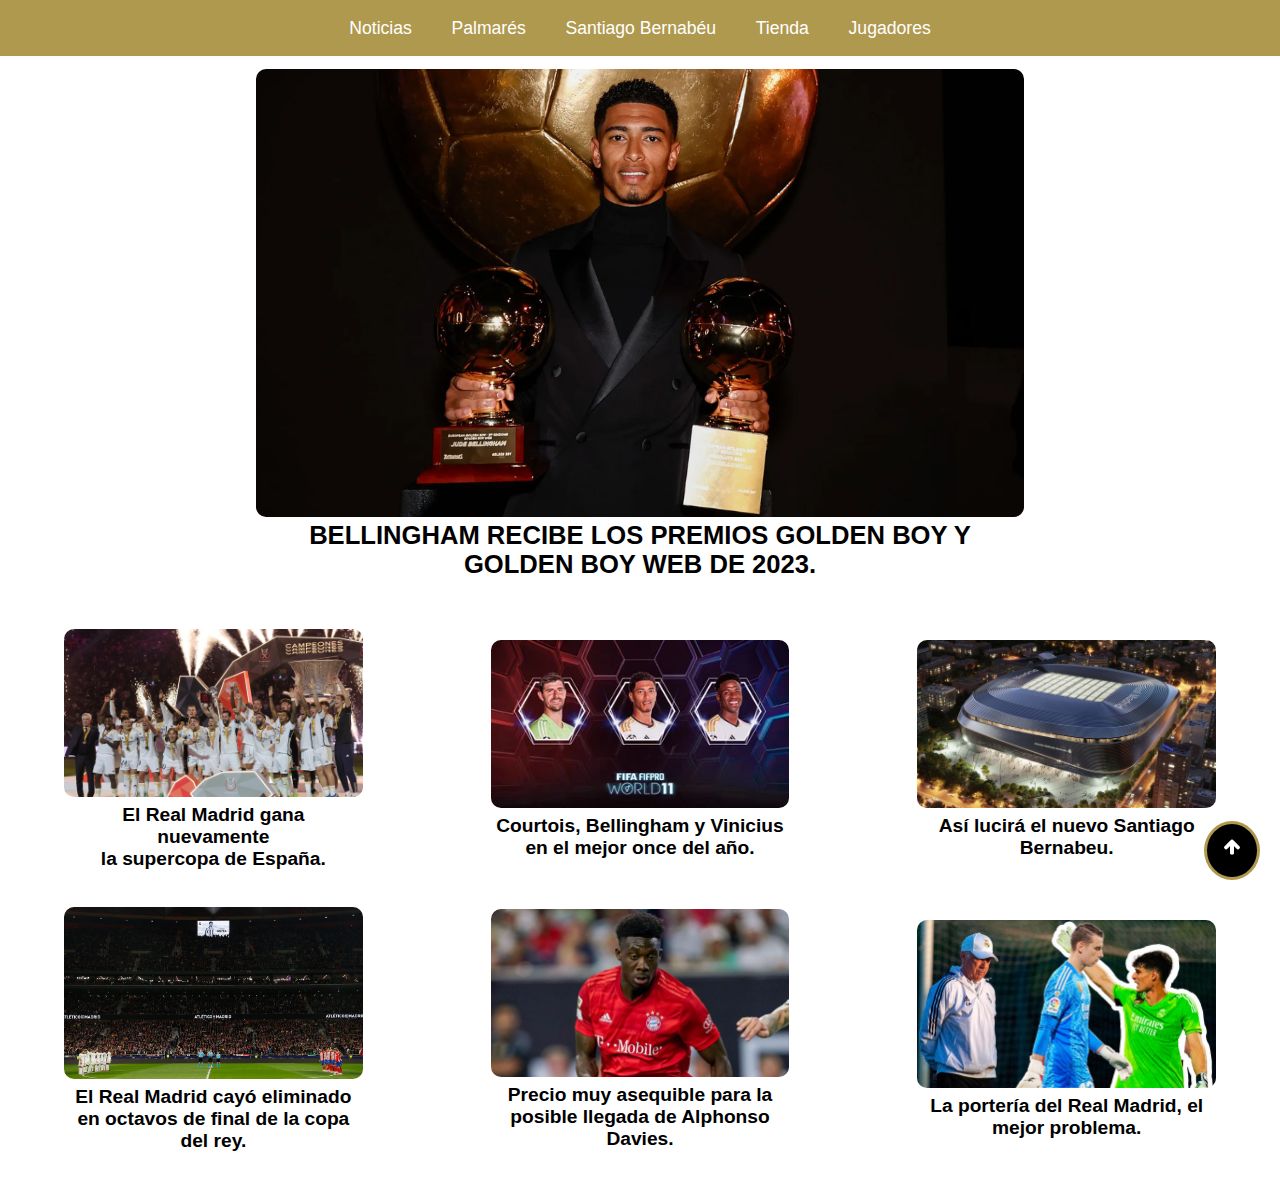
<file: inicio/index.html>
<!DOCTYPE html>
<html lang="en">
<head>
    <meta charset="UTF-8">
    <meta name="viewport" content="width=device-width, initial-scale=1.0">
    <title>Información Real Madrid CF</title>
    <link rel="stylesheet" href="https://cdnjs.cloudflare.com/ajax/libs/font-awesome/4.7.0/css/font-awesome.min.css">
    <link rel="stylesheet" href="CSS/style.css">
    <link rel="icon" href="IMG/ESCUDOREALMADRID.png" type="image/x-icon">
</head>
<body>
<section class="portada">
    <div class="barra" id="inicio">
            <a href="#noticias">Noticias</a>
            <a href="../Palmares/index.html">Palmarés</a>
            <a href="#competiciones">Santiago Bernabéu</a> 
            <a href="../Tienda/index.html">Tienda</a>
            <a href="../jugadores/index.html">Jugadores</a>     
            <a href="javascript:void(0);" class="icon" onclick="myFunction()">
                <i class="fa fa-bars"></i>
            </a>     
    </div>   
  
    <div class="fotoI">
        <img class="fotobelli" src="IMG/bellingham .png" alt="">
        <h1 class="noticiabellingham">BELLINGHAM RECIBE LOS PREMIOS GOLDEN BOY Y GOLDEN BOY WEB DE 2023. </h1>
    </div>
</section>        
<section class="noticias" id="noticias">
    <div class="noticia1">
        <div class="noticia">
            <img src="IMG/SUPERCOPADEESPAÑA.webp" class="fotonoticia"> 
            <h2 class="titular">El Real Madrid gana nuevamente<br>la supercopa de España.</h2>
        </div>
        <div class="noticia">
            <img src="IMG/NOMINADOS11DEEUROPA.webp" class="fotonoticia">
            <h2 class="titular">Courtois, Bellingham y Vinicius en el mejor once del año.</h2>
        </div>
        <div class="noticia">
            <img src="IMG/NUEVOBERNABEU.jpg" class="fotonoticia">
            <h2 class="titular">Así lucirá el nuevo Santiago Bernabeu.</h2>
        </div>
    </div>
    <div class="noticia2">
        <div class="noticia">
            <img src="IMG/RealMadridAtleti.jpg" class="fotonoticia">
            <h2 class="titular">El Real Madrid cayó eliminado en octavos de final de la copa del rey.</h2>
        </div>
        <div class="noticia">
            <img src="IMG/DAVIES.webp" class="fotonoticia">
            <h2 class="titular">Precio muy asequible para la posible llegada de Alphonso Davies.</h2>
        </div>
        <div class="noticia">
            <img src="IMG/Kepa-Lunin.jpg" class="fotonoticia">
            <h2 class="titular">La portería del Real Madrid, el mejor problema.</h2>
        </div>
    </div>
</section>

<a href="#inicio" class="botoninicio"><img class="centrar" src="IMG/arrow-up.png"></a>
<script src="../js/javascript.js"></script>
</body>
</html>
</file>
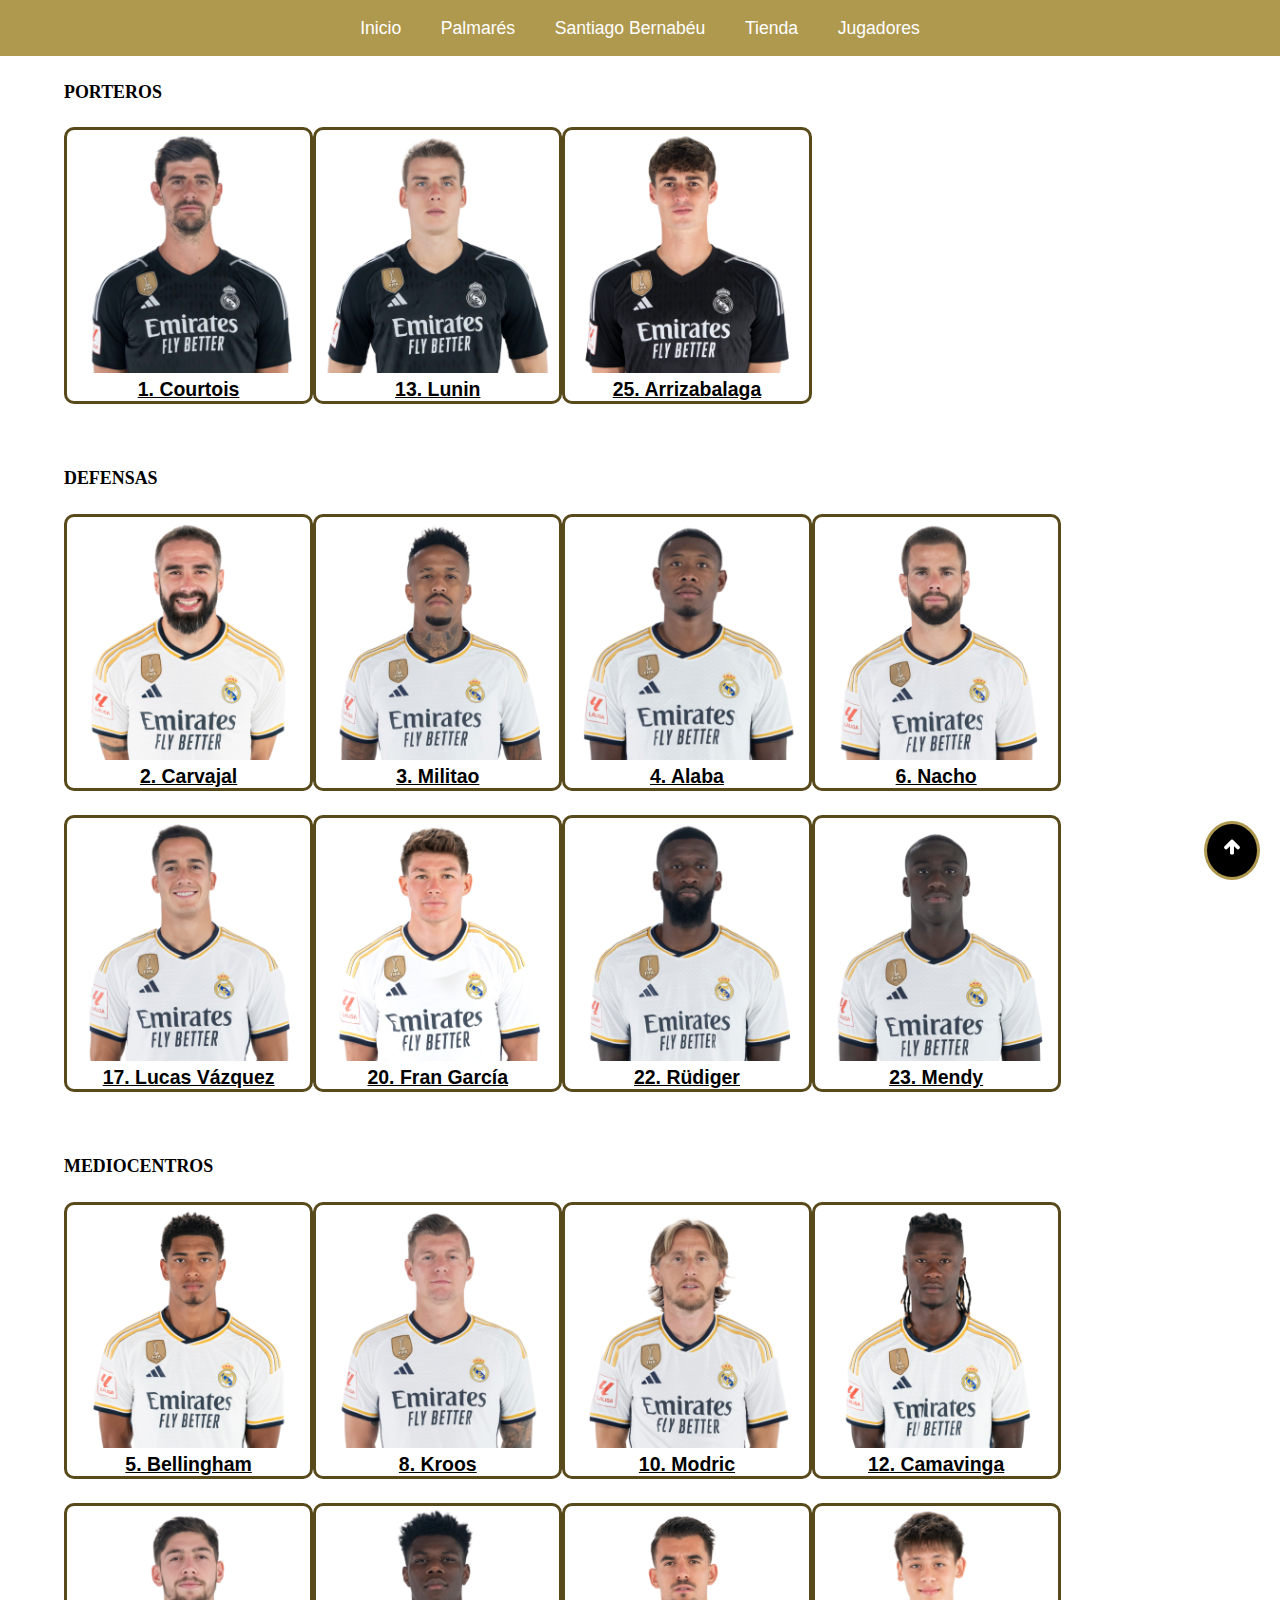
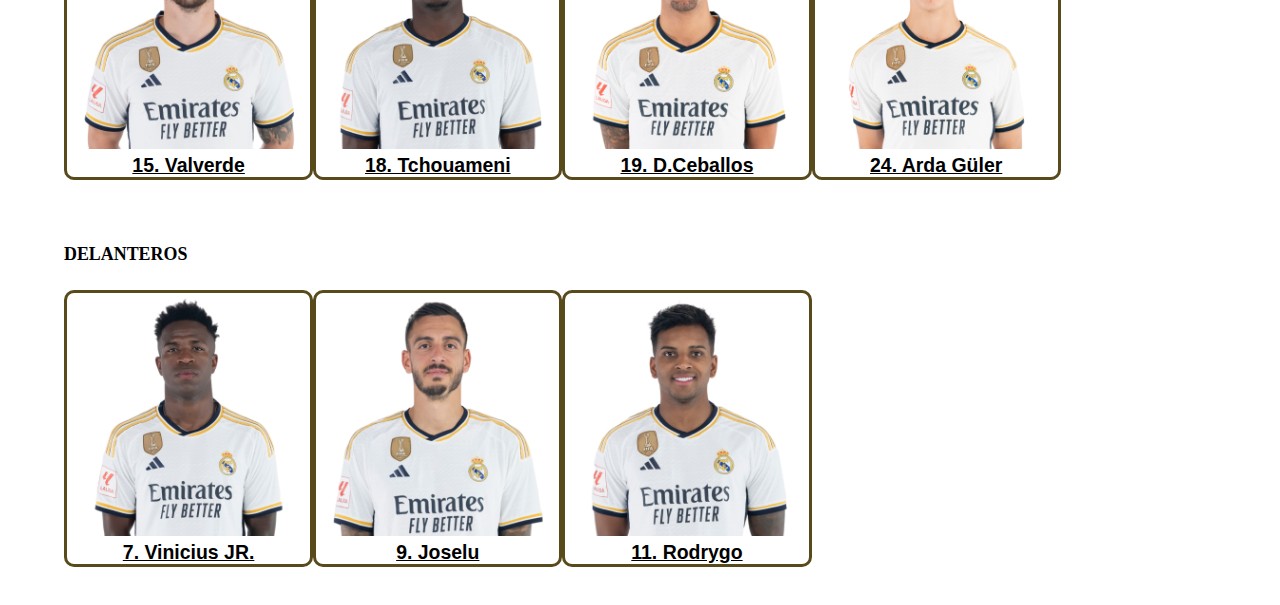
<file: jugadores/index.html>
<!DOCTYPE html>
<html lang="en">
<head>
    <meta charset="UTF-8">
    <meta name="viewport" content="width=device-width, initial-scale=1.0">
    <title>JUGADORES REAL MADRID</title>
    <link rel="stylesheet" href="css/jugadores.css">
    <link rel="stylesheet" href="https://cdnjs.cloudflare.com/ajax/libs/font-awesome/4.7.0/css/font-awesome.min.css">
</head>
<body>
    <div class="barra" id="inicio">
        <a href="../inicio/index.html">Inicio</a>
        <a href="../Palmares/index.html">Palmarés</a>
        <a href="">Santiago Bernabéu</a> 
        <a href="../Tienda/index.html">Tienda</a>
        <a href="../jugadores/index.html">Jugadores</a>     
        <a href="javascript:void(0);" class="icon" onclick="myFunction()">
            <i class="fa fa-bars"></i>
        </a>
    </div>
  
    

    <div class="porteros" id="porteros">
        <h2>PORTEROS</h2>
        <div class="jugadores">
            <img class="fotojugador" src="../jugadores/Imagenes_Jugadores/PORTEROS/courtois.png" alt="Courtois">
            <h3 class="nombre">1. Courtois</h3>
        </div>
        <div class="jugadores">
            <img class="fotojugador" src="../jugadores/Imagenes_Jugadores/PORTEROS/Lunin.png" alt="Lunin">
            <h3 class="nombre">13. Lunin</h3>
        </div>
        <div class="jugadores">
            <img class="fotojugador" src="../jugadores/Imagenes_Jugadores/PORTEROS/kepaarrizabalaga.png" alt="Arrizabalaga">
            <h3 class="nombre">25. Arrizabalaga</h3>
        </div>
    </div>

    <div class="defensas" id="defensas">
        <h2>DEFENSAS</h2>
        <div class="jugadores">
            <img class="fotojugador" src="../jugadores/Imagenes_Jugadores/DEFENSORES/Carvajal.png" alt="Carvajal">
            <h3 class="nombre">2. Carvajal</h3>
        </div>
        <div class="jugadores">
            <img class="fotojugador" src="../jugadores/Imagenes_Jugadores/DEFENSORES/Militao.png" alt="Militao">
            <h3 class="nombre">3. Militao</h3>
        </div>
        <div class="jugadores">
            <img class="fotojugador" src="../jugadores/Imagenes_Jugadores/DEFENSORES/Alaba.png" alt="Alaba">
            <h3 class="nombre">4. Alaba</h3>
        </div>
        <div class="jugadores">
            <img class="fotojugador" src="../jugadores/Imagenes_Jugadores/DEFENSORES/Nacho.png" alt="Nacho">
            <h3 class="nombre">6. Nacho</h3>
        </div>
        <div class="jugadores">
            <img class="fotojugador" src="../jugadores/Imagenes_Jugadores/DEFENSORES/LucasV.png" alt="Lucas Vázquez">
            <h3 class="nombre">17. Lucas Vázquez</h3>
        </div>
        <div class="jugadores">
            <img class="fotojugador" src="../jugadores/Imagenes_Jugadores/DEFENSORES/FranGarcia.png" alt="Fran García">
            <h3 class="nombre">20. Fran García</h3>
        </div>
        <div class="jugadores">
            <img class="fotojugador" src="../jugadores/Imagenes_Jugadores/DEFENSORES/Rudiger.png" alt="Rüdiger">
            <h3 class="nombre">22. Rüdiger</h3>
        </div>
        <div class="jugadores">
            <img class="fotojugador" src="../jugadores/Imagenes_Jugadores/DEFENSORES/FerlandMendy.png" alt="Mendy">
            <h3 class="nombre">23. Mendy</h3>
        </div>
    </div>

    <div class="mediocentros" id="mediocentros">
        <h2>MEDIOCENTROS</h2>
        <div class="jugadores">
            <img class="fotojugador" src="../jugadores/Imagenes_Jugadores/CENTROCAMPISTAS/Bellingham.png" alt="Bellingham">
            <h3 class="nombre">5. Bellingham</h3>
        </div>
        <div class="jugadores">
            <img class="fotojugador" src="../jugadores/Imagenes_Jugadores/CENTROCAMPISTAS/Kroos.png" alt="Kroos">
            <h3 class="nombre">8. Kroos</h3>
        </div>
        <div class="jugadores">
            <img class="fotojugador" src="../jugadores/Imagenes_Jugadores/CENTROCAMPISTAS/Modric.png" alt="Modric">
            <h3 class="nombre">10. Modric</h3>
        </div>
        <div class="jugadores">
            <img class="fotojugador" src="../jugadores/Imagenes_Jugadores/CENTROCAMPISTAS/Camavinga.png" alt="Camavinga">
            <h3 class="nombre">12. Camavinga</h3>
        </div>
        <div class="jugadores">
            <img class="fotojugador" src="../jugadores/Imagenes_Jugadores/CENTROCAMPISTAS/Valverde.png" alt="Valverde">
            <h3 class="nombre">15. Valverde</h3>
        </div>
        <div class="jugadores">
            <img class="fotojugador" src="../jugadores/Imagenes_Jugadores/CENTROCAMPISTAS/Tchouameni.png" alt="Tchouameni">
            <h3 class="nombre">18. Tchouameni</h3>
        </div>
        <div class="jugadores">
            <img class="fotojugador" src="../jugadores/Imagenes_Jugadores/CENTROCAMPISTAS/Ceballos.png" alt="D.Ceballos">
            <h3 class="nombre">19. D.Ceballos</h3>
        </div>
        <div class="jugadores">
            <img class="fotojugador" src="../jugadores/Imagenes_Jugadores/CENTROCAMPISTAS/Güler.png" alt="Arda Güler">
            <h3 class="nombre">24. Arda Güler</h3>
        </div>
    </div>

    <div class="delanteros" id="delanteros">
        <h2>DELANTEROS</h2>
        <div class="jugadores">
            <img class="fotojugador" src="../jugadores/Imagenes_Jugadores/DELANTEROS/ViniciusJR.png" alt="Vinicius JR.">
            <h3 class="nombre">7. Vinicius JR.</h3>
        </div>
        <div class="jugadores">
            <img class="fotojugador" src="../jugadores/Imagenes_Jugadores/DELANTEROS/Joselu.png" alt="Joselu">
            <h3 class="nombre">9. Joselu</h3>
        </div>
        <div class="jugadores">
            <img class="fotojugador" src="../jugadores/Imagenes_Jugadores/DELANTEROS/Rodrygo.png" alt="Rodrygo">
            <h3 class="nombre">11. Rodrygo</h3>
        </div>
    </div>

    <a href="#inicio" class="botoninicio"><img class="centrar" src="../jugadores/Imagenes_Jugadores/arrow-up.png" alt="Volver arriba"></a>
    <script src="../jugadores/js/jugadores.js"></script>
</body>
</html>
</file>
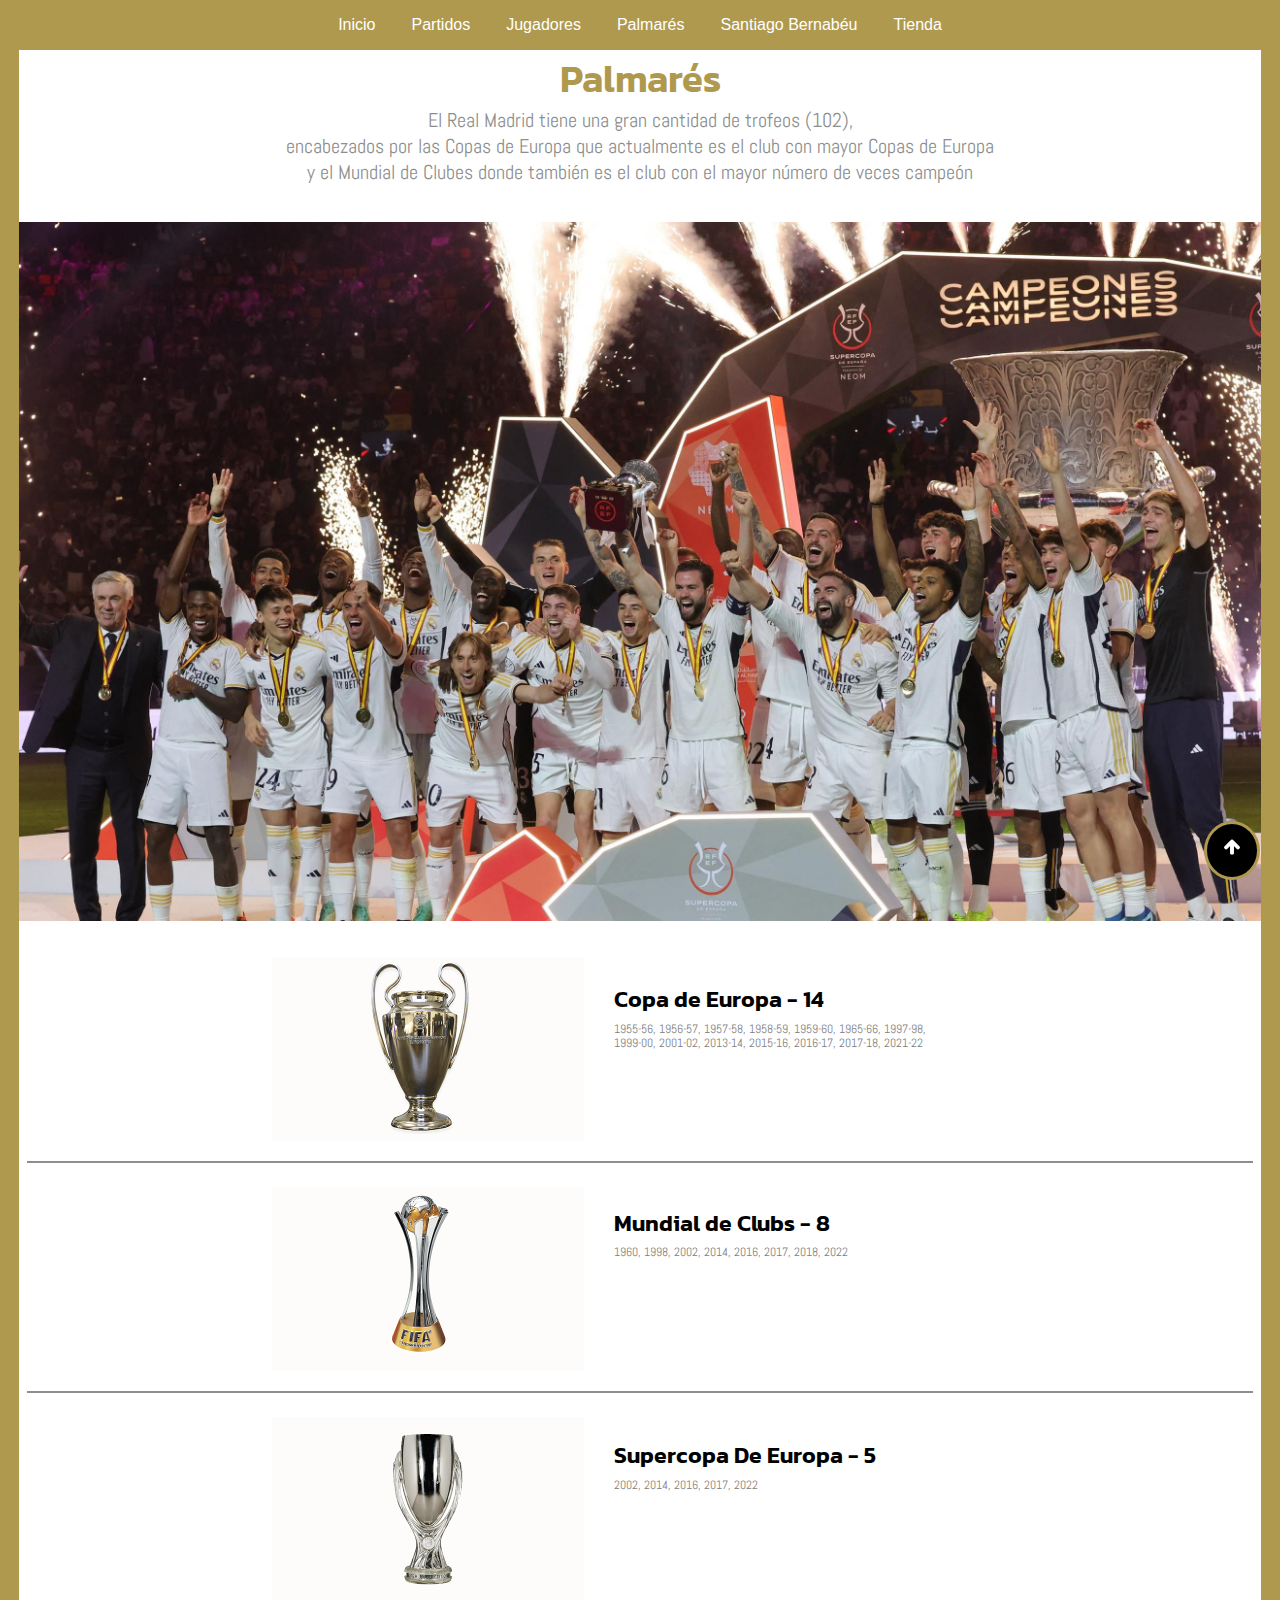
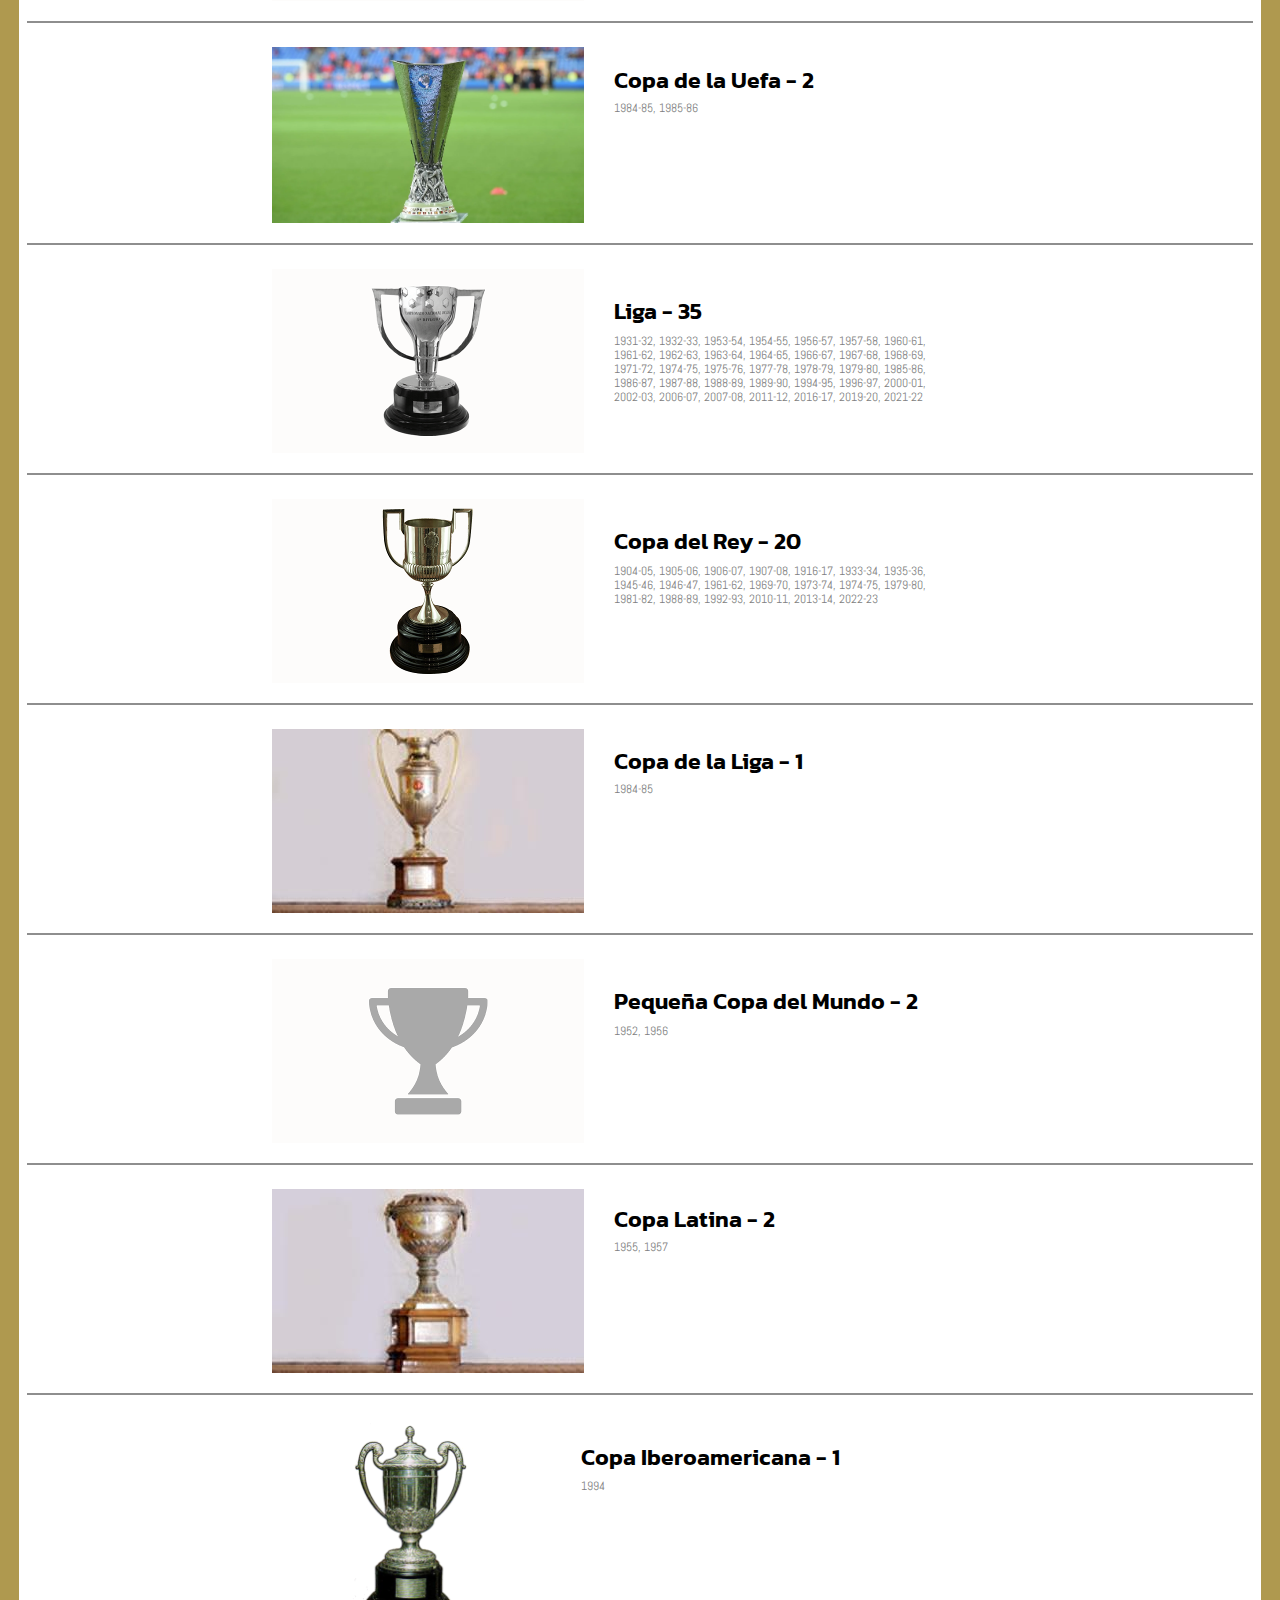
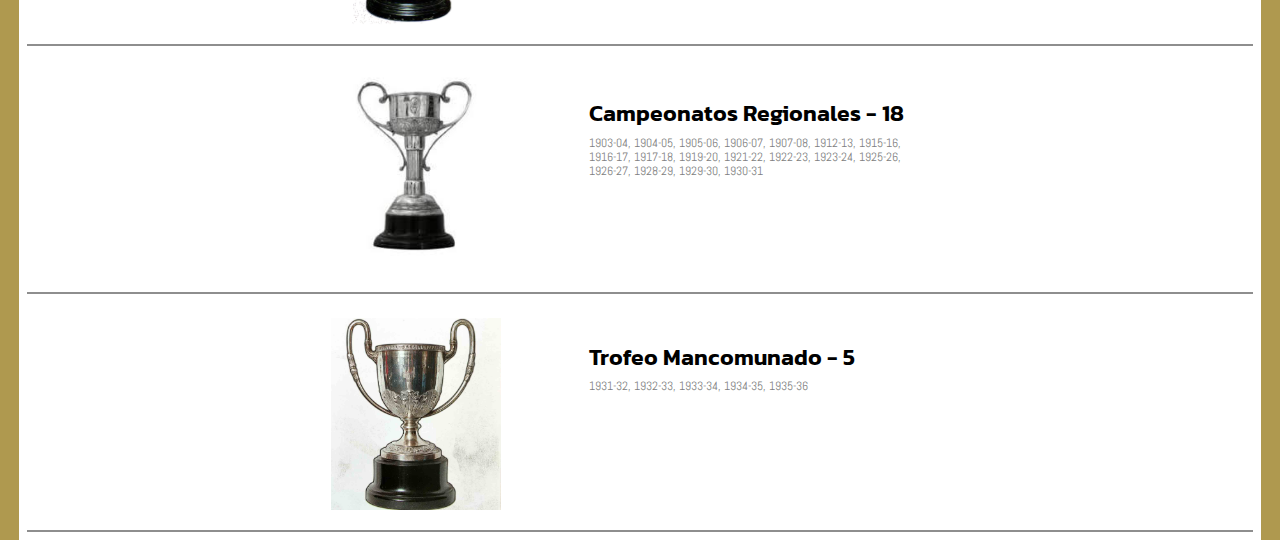
<file: Palmares/index.html>
<!DOCTYPE html>
<html lang="en">
<head>
    <meta charset="UTF-8">
    <meta name="viewport" content="width=device-width, initial-scale=1.0">
    <title>Palmarés Real Madrid CF</title>
    <link rel="stylesheet" href="https://cdnjs.cloudflare.com/ajax/libs/font-awesome/4.7.0/css/font-awesome.min.css">
    <link rel="stylesheet" href="../Palmares/csspalmares/style.css">
    <link rel="icon" href="../imgs/IconoRealMadrid.png">
</head>
<body>

    <div class="barra" id="inicio">
        <a href="../inicio/index.html">Inicio</a>
        <a href="#partidos">Partidos</a> 
        <a href="../jugadores/index.html">Jugadores</a>
        <a href="../Palmares/index.html">Palmarés</a>
        <a href="../SantiagoBernabeu/index.html">Santiago Bernabéu</a>
        <a href="../Tienda/index.html">Tienda</a>
        <a href="javascript:void(0);" class="icon" onclick="myFunction()">
            <i class="fa fa-bars"></i>
        </a>     
    </div> 

    <section class="laliga" >
        <section class="laliga2">

        <div>
            <div class="encabezado">
                <h1 class="textotrofeos">Palmarés</h1>
                <p class="textoinfo">El Real Madrid tiene una gran cantidad de trofeos (102), <br> encabezados por las Copas de Europa que actualmente es el club con mayor Copas de Europa <br> y el Mundial de Clubes donde también es el club con el mayor número de veces campeón</p>
            </div>

            <div class="imagenportada">
                <img src="./imgpalmares/SupercopaDeEspañaCampeon.jpg" class="imgportada">
            </div>
        </div>

        <div class="centrar">
            
        <div class="copa">
            <div class="imgytexto">
                <img src="./imgpalmares/ChampionsLeagueCopa.png" class="imgcopa">
                <div class="textos">
                    <h2 class="textoprincipal">Copa de Europa - 14</h2>
                    <p class="textosecundario">1955-56, 1956-57, 1957-58, 1958-59, 1959-60, 1965-66, 1997-98,<br>
                        1999-00, 2001-02, 2013-14, 2015-16, 2016-17, 2017-18, 2021-22</p>
                </div>
            </div>
        </div>

        <div class="copa">
            <div class="imgytexto">
                <img src="./imgpalmares/MundialDeClubsCopa.png" class="imgcopa">
                <div class="textos">
                    <h2 class="textoprincipal">Mundial de Clubs - 8</h2>
                    <p class="textosecundario">1960, 1998,  2002, 2014, 2016, 2017, 2018, 2022</p>
                </div>
            </div>
        </div>

        <div class="copa">
            <div class="imgytexto">
                <img src="./imgpalmares/SupercopaDeEuropaCopa.png" class="imgcopa">
                <div class="textos">
                    <h2 class="textoprincipal">Supercopa De Europa - 5</h2>
                    <p class="textosecundario">2002, 2014, 2016, 2017, 2022</p>
                </div>
            </div>
        </div>

        <div class="copa">
            <div class="imgytexto">
                <img src="./imgpalmares/CopaDeLaUefaCopa.webp" class="imgcopauefa">
                <div class="textos">
                    <h2 class="textoprincipal">Copa de la Uefa - 2</h2>
                    <p class="textosecundario">1984-85, 1985-86</p>
                </div>
            </div>
        </div>

        <div class="copa">
            <div class="imgytexto">
                <img src="./imgpalmares/LaLigaCopa.png" class="imgcopa">
                <div class="textos">
                    <h2 class="textoprincipal">Liga - 35</h2>
                    <p class="textosecundario">1931-32, 1932-33, 1953-54, 1954-55, 1956-57, 1957-58, 1960-61,<br>
                        1961-62, 1962-63, 1963-64, 1964-65, 1966-67, 1967-68, 1968-69,<br>
                        1971-72, 1974-75, 1975-76, 1977-78, 1978-79, 1979-80, 1985-86,<br>
                        1986-87, 1987-88, 1988-89, 1989-90, 1994-95, 1996-97, 2000-01,<br>
                        2002-03, 2006-07, 2007-08, 2011-12, 2016-17, 2019-20, 2021-22</p>
                </div>
            </div>
        </div>

        <div class="copa">
            <div class="imgytexto">
                <img src="./imgpalmares/CopaDelReyCopa.png" class="imgcopa">
                <div class="textos">
                    <h2 class="textoprincipal">Copa del Rey - 20</h2>
                    <p class="textosecundario">1904-05, 1905-06,  1906-07,  1907-08,  1916-17,  1933-34,  1935-36,<br> 
                        1945-46, 1946-47,  1961-62,  1969-70,  1973-74,  1974-75,  1979-80,<br> 
                        1981-82,  1988-89,  1992-93,  2010-11,  2013-14,  2022-23</p>
                </div>
            </div>
        </div>

        <div class="copa">
            <div class="imgytexto">
                <img src="./imgpalmares/CopaDeLaLigaCopa.jpg" class="imgcopauefa">
                <div class="textos">
                    <h2 class="textoprincipal">Copa de la Liga - 1</h2>
                    <p class="textosecundario">1984-85</p>
                </div>
            </div>
        </div>

        <div class="copa">
            <div class="imgytexto">
                <img src="./imgpalmares/CopaSinoCopa.png" class="imgcopa">
                <div class="textos">
                    <h2 class="textoprincipal">Pequeña Copa del Mundo - 2</h2>
                    <p class="textosecundario">1952, 1956</p>
                </div>
            </div>
        </div>

        <div class="copa">
            <div class="imgytexto">
                <img src="./imgpalmares/CopaLatinaCopa.jpg" class="imgcopauefa">
                <div class="textos">
                    <h2 class="textoprincipal">Copa Latina - 2</h2>
                    <p class="textosecundario">1955, 1957</p>
                </div>
            </div>
        </div>

        <div class="copa">
            <div class="imgytexto">
                <img src="./imgpalmares/CopaIberoamericanaLogo.png" class="imgcopa3">
                <div class="textos3">
                    <h2 class="textoprincipal">Copa Iberoamericana - 1</h2>
                    <p class="textosecundario">1994</p>
                </div>
            </div>
        </div>

        <div class="copa">
            <div class="imgytexto">
                <img src="./imgpalmares/CampeonatoRegionalCopa.jpeg" class="imgcopa2">
                <div class="textos2">
                    <h2 class="textoprincipal">Campeonatos Regionales - 18</h2>
                    <p class="textosecundario">1903-04,  1904-05,  1905-06,  1906-07,  1907-08,  1912-13,  1915-16,<br>
                        1916-17,  1917-18,  1919-20,  1921-22,  1922-23,  1923-24,  1925-26,<br>
                        1926-27,  1928-29,  1929-30,  1930-31</p>
                </div>
            </div>
        </div>

        <div class="copa">
            <div class="imgytexto">
                <img src="./imgpalmares/TrofeoMancomunadoCopa.jpg" class="imgcopa2">
                <div class="textos2">
                    <h2 class="textoprincipal">Trofeo Mancomunado - 5</h2>
                    <p class="textosecundario">1931-32,  1932-33,  1933-34,  1934-35,  1935-36</p>
                </div>
            </div>
        </div>

            </div>

        </section>
    </section>




    <a href="#inicio" class="botoninicio"><img class="centrar" src="../Palmares/imgpalmares/arrow-up.png"></a>
    <script src="../Palmares/js/javascript.js"></script>
    
</body>
</html>
</file>
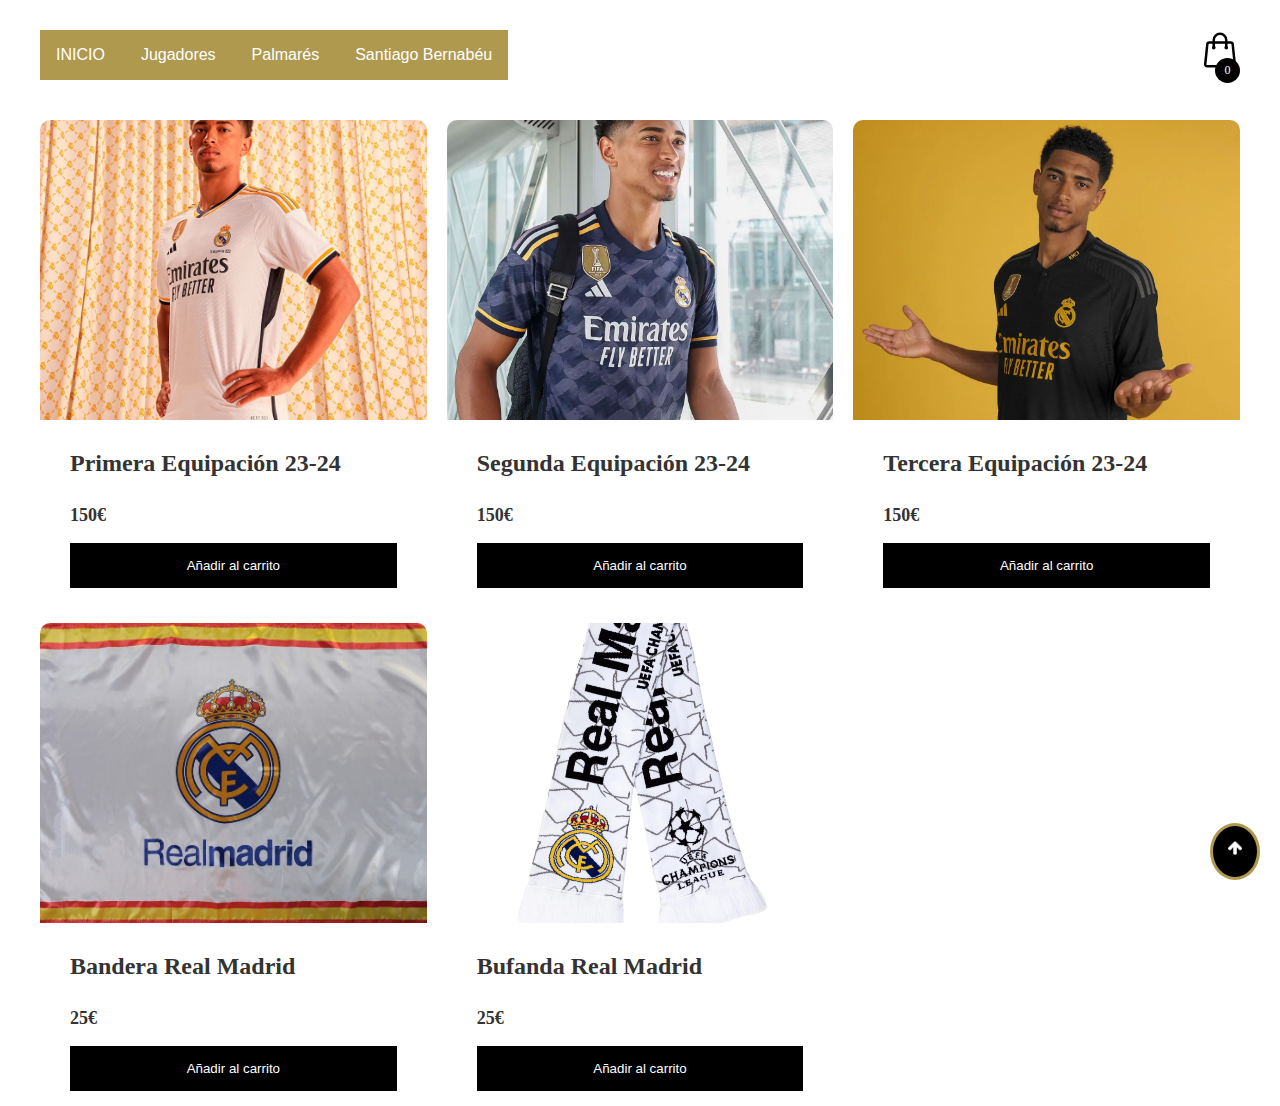
<file: Tienda/index.html>
<!DOCTYPE html>
<html lang="en">
<head>
    <meta charset="UTF-8">
    <meta name="viewport" content="width=device-width, initial-scale=1.0">
    <title>Tienda Real Madrid CF</title>
    <link rel="stylesheet" href="../Tienda/csstienda/style.css">
</head>
<body>
    
    <header>
        <div class="barra" id="inicio">
            <a href="../inicio/index.html">INICIO</a>
            <a href="../jugadores/index.html">Jugadores</a>
            <a href="../Palmares/index.html">Palmarés</a>
            <a href="#santiagobernabeu">Santiago Bernabéu</a>
            <a href="javascript:void(0);" class="icon" onclick="myFunction()">
                <i class="fa fa-bars"></i>
            </a>     
        </div>

        <div class="carrito">
            <svg xmlns="http://www.w3.org/2000/svg" fill="none" viewBox="0 0 24 24" stroke-width="1.5" stroke="currentColor" class="iconocarrito">
                <path stroke-linecap="round" stroke-linejoin="round" d="M15.75 10.5V6a3.75 3.75 0 1 0-7.5 0v4.5m11.356-1.993 1.263 12c.07.665-.45 1.243-1.119 1.243H4.25a1.125 1.125 0 0 1-1.12-1.243l1.264-12A1.125 1.125 0 0 1 5.513 7.5h12.974c.576 0 1.059.435 1.119 1.007ZM8.625 10.5a.375.375 0 1 1-.75 0 .375.375 0 0 1 .75 0Zm7.5 0a.375.375 0 1 1-.75 0 .375.375 0 0 1 .75 0Z" />
            </svg>

            <div class="contador">
                <span id="contadorproductos">0</span>
            </div>

            <div class="containercarritoproductos
            ocultarcarrito">
                <div class="carritoproductos">
                    <div class="infoproductocarrito">
                        <span class="cantidadproductocarrito">1</span>
                        <p class="tituloproductocarrito">Primera Equipación 23-24</p>
                        <span class="precioproductocarrito">150€</span>
                    </div>
                    <svg xmlns="http://www.w3.org/2000/svg" fill="none" viewBox="0 0 24 24" stroke-width="1.5" stroke="currentColor" class="iconoclose">
                        <path stroke-linecap="round" stroke-linejoin="round" d="M6 18 18 6M6 6l12 12" />
                    </svg>
                </div>

                <div class="carritototal">
                   <h3>Total:</h3> 
                   <span class="totalpagar">150€</span>
                </div>

            </div>
              
        </div>
    </header>

    <div class="contenido">
        <div class="producto">
            <figure>
                <img src="../Tienda/imgtienda/Equipacion1RealMadrid.avif" alt="producto">
            </figure>

            <div class="infoproducto">
                <h2>Primera Equipación 23-24</h2>
                <p class="precio">150€</p>
                <button>Añadir al carrito</button>
            </div>
        </div>

        <div class="producto">
            <figure>
                <img src="../Tienda/imgtienda/Equipacion2RealMadrid.avif" alt="producto">
            </figure>

            <div class="infoproducto">
                <h2>Segunda Equipación 23-24</h2>
                <p class="precio">150€</p>
                <button>Añadir al carrito</button>
            </div>
        </div>

        <div class="producto">
            <figure>
                <img src="../Tienda/imgtienda/Equipacion3RealMadrid.webp" alt="producto">
            </figure>

            <div class="infoproducto">
                <h2>Tercera Equipación 23-24</h2>
                <p class="precio">150€</p>
                <button>Añadir al carrito</button>
            </div>
        </div>

        <div class="producto">
            <figure>
                <img src="../Tienda/imgtienda/BanderaRealMadrid.jpg" alt="producto">
            </figure>

            <div class="infoproducto">
                <h2>Bandera Real Madrid</h2>
                <p class="precio">25€</p>
                <button>Añadir al carrito</button>
            </div>
        </div>

        <div class="producto">
            <figure>
                <img src="../Tienda/imgtienda/BufandaRealMadrid.webp" alt="producto">
            </figure>

            <div class="infoproducto">
                <h2>Bufanda Real Madrid</h2>
                <p class="precio">25€</p>
                <button>Añadir al carrito</button>
            </div>
        </div>
    </div>






    <a href="#inicio" class="botoninicio"><img class="centrar" src="../Palmares/imgpalmares/arrow-up.png"></a>
    <script src="js/javascript.js"></script>

</body>
</html>
</file>
<file: inicio/CSS/style.css>
*{
    margin: 0%;
    padding: 0%; 
    font-size: 1em;
    font-family: Verdana, Geneva, Tahoma, sans-serif;
}
.barra{
    overflow: hidden;
    text-align: center;
    background-color: #AF994F;

}
.barra a{
    font-size: 1.1em;
    display: inline-block;
    text-decoration: none;
    list-style-type: none;
    color: rgb(255, 255, 255);
    padding:  1em;
    font-family: Verdana, Geneva, Tahoma, sans-serif;
    margin-bottom: 0%;
    
}
.barra a:hover{
    background-color: black;
    transition: 0.5s;
}
.barra .icon{
    display: none;
}

@media only screen and (max-width:778px){
    .barra a{
        display: none;
    }
    .barra .icon{
        display: block;
        float: right;
    }
}
@media only screen and (max-width:778px){
    .barra.responsive{
        position: relative;
    }
    .barra.responsive .icon{
        position: absolute;
        top: 0;
        right: 0;
    }
    .barra.responsive a{
        float: none;
        display: block;
        text-align: left;
    }
}
@font-face {
    font-family: '';
    src: url();
}

.fotoI{
    margin-left: auto;
    margin-right: auto;
    margin-top: 1%;
    margin-bottom: 1%;  
    width: 60%;
    border-radius: 10px;
}

.fotobelli{
    border-radius: 10px;
    width: 100%;
}

.inicio div{
    align-items: center;
}
.botoninicio{
    position: fixed; 
    color: #AF994F;
    border: solid;
    background-color: black;
    font-size: 30px;
    border-radius: 100%; 
    width: 50px; 
    bottom: 20px; 
    right: 20px; 
    text-align: center;
}
.centrar{
    padding: 0.5em;
}
.noticiabellingham{
    text-align: center;
    font-size: 2vw;
}
.noticia1{
  display: flex;
  justify-content: space-between;
  align-items: center; 
}
.noticia2{
  display: flex;
  justify-content: space-between;
  align-items: center; 
  margin-bottom: 2%;
}
.noticia img{
    width: 100%;
}
.fotonoticia{
    margin-top: 4%;
    margin-bottom: 1%;
    border-radius: 10px;
}
.noticias{
    margin-bottom: 3%;
    background-color: white;
}
.noticia{
    width: 25%;
    margin-top: 2%;
    margin-left: 5%;
    margin-right: 5%;
    border-radius: 10px;
    float: left;
}
.noticia:hover{
    background-color:  #5639a6;
    transition: 2s;
}
.titular{
    text-align: center;
    font-size: 1.5vw;
}
</file>
<file: jugadores/css/jugadores.css>
* {
    margin: 0%;
    padding: 0%; 
}

.barra {
    overflow: hidden;
    text-align: center;
    background-color: #AF994F;
    font-size: 1.1em;
}

.barra a {  
    display: inline-block;
    text-decoration: none;
    list-style-type: none;
    color: rgb(255, 255, 255);
    padding:  1em;
    font-family: Verdana, Geneva, Tahoma, sans-serif;
    margin-bottom: 0%;
}

.barra a:hover {
    background-color: black;
    transition: 0.5s;
}

.barra .icon {
    display: none;
}

.botoninicio {
    position: fixed; 
    color: white;
    border: solid;
    background-color: black;
    border-color: #AF994F;
    font-size: 30px;
    border-radius: 100%; 
    width: 50px; 
    bottom: 20px; 
    right: 20px; 
    text-align: center;
}

.centrar {
    padding: 0.5em;
}

@media only screen and (max-width: 778px) {
    .barra a {
        display: none;
    }
    .barra .icon {
        display: block;
        float: right;
    }
}

@media only screen and (max-width: 778px) {
    .barra.responsive {
        position: relative;
    }
    .barra.responsive .icon {
        position: absolute;
        top: 0;
        right: 0;
    }
    .barra.responsive a {
        float: none;
        display: block;
        text-align: left;
    }
}

.jugadores {
    float: left;
    width: 20%;
    margin-top: 2%;
    border: solid #584a1b;
    text-align: center;
    text-decoration: underline;
    font-family: Verdana, Geneva, Tahoma, sans-serif;
    border-radius: 10px;
    font-size: 1.3vw;
}

.jugadores img {
    width: 100%;
}

.jugadores:hover {
    background-color: #AF994F;
    transition: 2s;
}

.porteros, .defensas, .mediocentros, .delanteros {
    margin-top: 2%;
    float: left;
    margin-bottom: 3%;
    margin-left: 5%;
}

h2 {
    font-size: 1.4vw;
}
</file>
<file: Palmares/csspalmares/style.css>
*{
    margin: 0%;
    padding: 0%; 
}

.barra{
    overflow: hidden;
    text-align: center;
    background-color: #AF994F;
}
.barra a{
    font-size: 1.0em;
    display: inline-block;
    text-decoration: none;
    list-style-type: none;
    color: rgb(255, 255, 255);
    padding:  1em;
    font-family: Verdana, Geneva, Tahoma, sans-serif;
    
    
}
.barra a:hover{
    background-color: black;
    transition: 0.5s;
}
.barra .icon{
    display: none;
}

@media only screen and (max-width:778px){
    .barra a{
        display: none;
    }
    .barra .icon{
        display: block;
        float: right;
    }
}
@media only screen and (max-width:778px){
    .barra.responsive{
        position: relative;
    }
    .barra.responsive .icon{
        position: absolute;
        top: 0;
        right: 0;
    }
    .barra.responsive a{
        float: none;
        display: block;
        text-align: left;
    }
}

@media (max-width: 778px){
    .imgcopadeeuropa, .textoprincipal, .textosecundario {
        max-width: 100%;
    }

    .textoprincipal, .textosecundario {
        margin-left: 0;
    }
}

@font-face {
    font-family: 'textoprincipal';
    src: url(../fuentes/Kanit-SemiBold.ttf);
}

@font-face {
    font-family: 'textosecundario';
    src: url(../fuentes/Abel-Regular.ttf);
}

.botoninicio{
    position: fixed; 
    color: #AF994F;
    border: solid;
    background-color: black;
    font-size: 30px;
    border-radius: 100%; 
    width: 50px; 
    bottom: 20px; 
    right: 20px; 
    text-align: center;
}

.centrar{
    padding: 0.5em;
}

img{
    max-width: 100%;
}

.textotrofeos{
    font-family: 'textoprincipal';
    font-size: 3vw;
    text-align: center;
    color: #AF994F;

}

.textoinfo{
    font-family: 'textosecundario';
    text-align: center;
    font-size: 1.6vw;
    color: #8E8E8E;
}

.imagenportada {
    margin-top: 3%;
}

.imgportada{
    width: 100%;
    
}

.centrar{
    align-items: center;
    justify-content: center;
    
}

.copa{
    margin-top: 2%;
    display: flex;
    justify-content: center;
    border-bottom: 2px solid #8E8E8E;
    align-items: center;
    padding-left: 20%;
}    

.imgytexto{
    flex: 1;
    display: flex;
    
}

.imgcopa{
    max-width: 50%;
    height: auto;
    margin-bottom: 2%;
}

.imgcopa2{
    max-width: 25%;
    height: auto;
    width: 170px;
    margin-bottom: 2%;
    padding-left: 6%;
}

.imgcopa3{
    max-width: 15%;
    height: auto;
    width: 120px;
    margin-bottom: 2%;
    padding-left: 8%;
}

.imgcopauefa{
    max-width: 50%;
    height: auto;
    width: 312px;
    margin-bottom: 2%;
}

.textos{
    padding-left: 3%;
}

.textos2{
    padding-left: 9%;
}

.textos3{
    padding-left: 11.2%;
}

.textoprincipal{
    margin-top: 8%;
    font-family: 'textoprincipal';
    font-size: 1.8vw;
}

.textosecundario{
    margin-top: 2%;
    color: grey;
    font-family: 'textosecundario';
    font-size: 0.9vw;
}

.laliga {
    background-color: #AF994F;
}

.laliga2{
    background-color: white;
    margin-left: 1.5%;
    margin-right: 1.5%;
}
</file>
<file: Tienda/csstienda/style.css>
*{
    margin: 0%;
    padding: 0%; 
    box-sizing: border-box;
}

.barra{
    overflow: hidden;
    text-align: center;
    background-color: #AF994F;
}
.barra a{
    font-size: 1.0em;
    display: inline-block;
    text-decoration: none;
    list-style-type: none;
    color: rgb(255, 255, 255);
    padding:  1em;
    font-family: Verdana, Geneva, Tahoma, sans-serif;
    margin-bottom: 0%;
    
}

.barra a:hover{
    background-color: black;
    transition: 0.5s;
}
.barra .icon{
    display: none;
}

@media only screen and (max-width:778px){
    .barra a{
        display: none;
    }
    .barra .icon{
        display: block;
        float: right;
    }
}
@media only screen and (max-width:778px){
    .barra.responsive{
        position: relative;
    }
    .barra.responsive .icon{
        position: absolute;
        top: 0;
        right: 0;
    }
    .barra.responsive a{
        float: none;
        display: block;
        text-align: left;
    }
}

.botoninicio{
    position: fixed; 
    color: #AF994F;
    border: solid;
    background-color: black;
    font-size: 30px;
    border-radius: 100%; 
    width: 50px; 
    bottom: 20px; 
    right: 20px; 
    text-align: center;
}

.centrar{
    padding: 0.5em;
}

body {
    margin: 0 auto;
    max-width: 1200px;
    font-family: 'Lato';
    color: #333;
}

.iconocarrito {
    width: 40px;
    height: 40px;
    stroke: #000;
}

.iconocarrito:hover {
    cursor: pointer;
}

img {
    max-width: 100%;
}

header {
    display: flex;
    justify-content: space-between;
    padding: 30px 0 40px 0;
}

.carrito {
    position: relative;
}

.contador {
    position: absolute;
    top: 55%;
    right: 0;

    background-color: #000;
    color: #fff;
    width: 25px;
    height: 25px;

    display: flex;
    justify-content: center;
    align-items: center;
    border-radius: 50%;
    
}

#contadorproductos {
    font-size: 12px;
}

.containercarritoproductos {
    position: absolute;
    top: 50px;
    right: 0;
    background-color: #fff;
    width: 400px;
    z-index: 1;
    box-shadow: 0 10px 20px rgba(0, 0, 0, 0.20);
    border-radius: 10px;
}

.carritoproductos {
    display: flex;
    align-items: center;
    justify-content: space-between;
    padding: 30px;
    border-bottom: 1px solid rgba(0, 0, 0, 0.20);
}

.infoproductocarrito {
    display: flex;
    justify-content: space-between;
    flex: 0.8;
}

.tituloprodcutocarrito {
    font-size: 20px;
}

.precioproductocarrito {
    font-weight: 700;
    font-size: 20px;
    margin-left: 10px;
}

.cantidadproductocarrito {
    font-weight: 400;
    font-size: 20px;
}

.iconoclose {
    width: 25px;
    height: 25px;
}

.iconoclose:hover {
    stroke: red;
    cursor: pointer;
}

.carritototal {
    display: flex;
    justify-content: center;
    align-items: center;
    padding: 20px 0;
    gap: 20px;
}

.carritototal h3 {
    font-size: 20px;
    font-weight: 700;
}

.totalpagar {
    font-size: 20px;
    font-weight: 900;
}

.ocultarcarrito {
    display: none;
}

.contenido {
    display: grid;
    grid-template-columns: repeat(3, 1fr);
    gap: 20px;
}

.producto {
    border-radius: 10px;
    
}

.producto:hover {
    box-shadow: 0 10px 20px rgba(0, 0, 0, 20);
}

.producto img {
    width: 100%;
    height: 300px;
    object-fit: cover;
    border-radius: 10px 10px 0 0;
    transition: all .5s;
}

.producto figure {
    overflow: hidden;
}

.producto:hover img {
    transform: scale(1.2);
}

.infoproducto {
    padding: 15px 30px;
    line-height: 2;
    display: flex;
    flex-direction: column;
    gap: 10px;
}

.precio {
    font-size: 18px;
    font-weight: 900;
}

.infoproducto button {
    border: none;
    background: none;
    background-color: #000;
    color: #fff;
    padding: 15px 10px;
    cursor: pointer;
}
</file>
